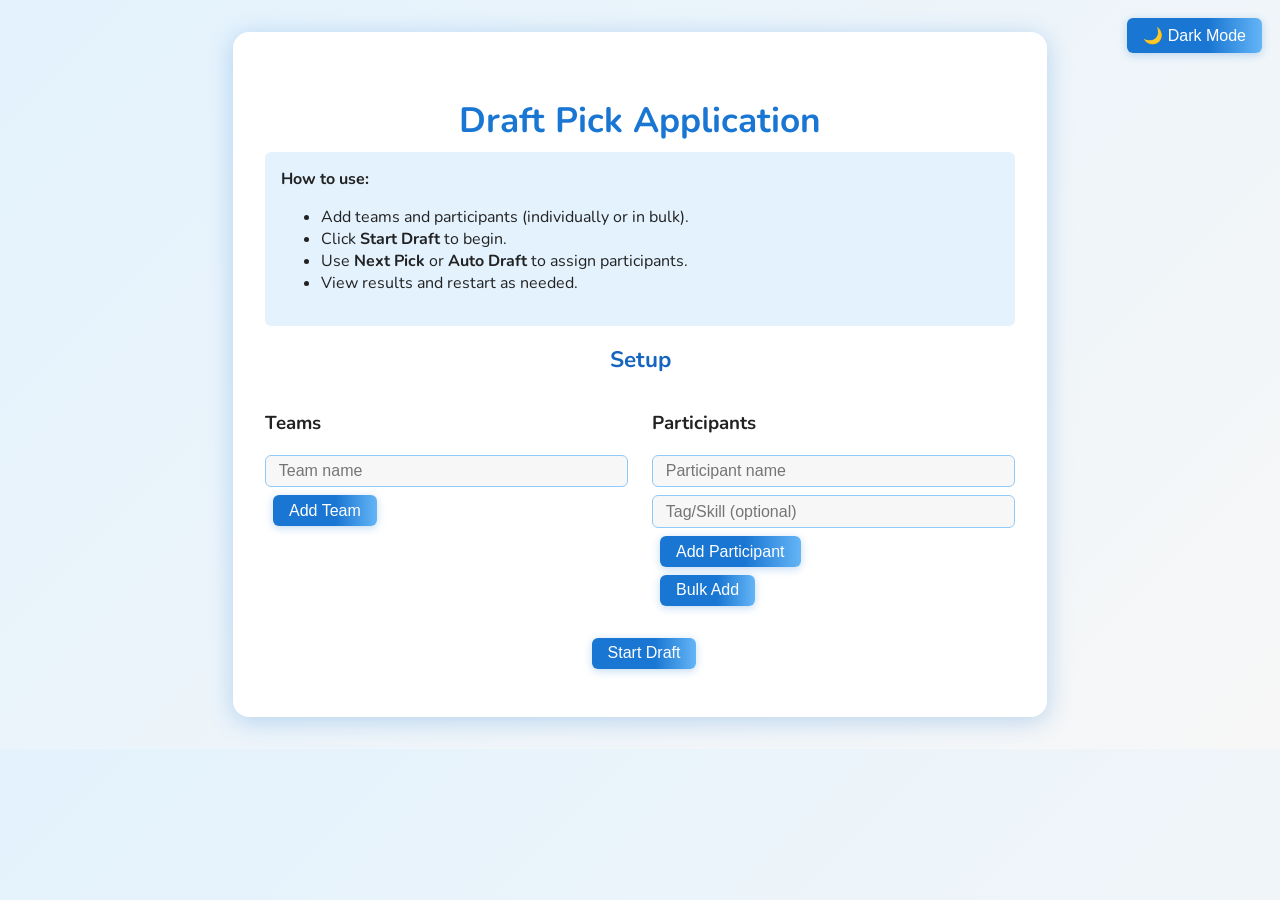
<file: index.html>
<!DOCTYPE html>
<html lang="en">
<head>
	<meta charset="UTF-8">
	<meta name="viewport" content="width=device-width, initial-scale=1.0">
	<title>Draft Pick Application</title>
		<link rel="stylesheet" href="style.css">
</head>

<!DOCTYPE html>
<html lang="en">
<head>
  <meta charset="UTF-8">
  <meta name="viewport" content="width=device-width, initial-scale=1.0">
  <title>Draft Pick Application</title>
  <link rel="icon" href="data:,">
  <link rel="preconnect" href="https://fonts.googleapis.com">
  <link rel="preconnect" href="https://fonts.gstatic.com" crossorigin>
  <link href="https://fonts.googleapis.com/css2?family=Nunito:wght@400;700&display=swap" rel="stylesheet">
  <link rel="stylesheet" href="style.css">
</head>
<body>
  <button id="dark-mode-toggle" style="position:fixed;top:18px;right:18px;z-index:10;padding:0.5em 1em;">🌙 Dark Mode</button>
  <div class="container">
    <h1>Draft Pick Application</h1>
  <div class="how-to" style="margin-bottom:1rem; background:#e3f2fd; border-radius:6px; padding:1rem;">
      <strong>How to use:</strong>
      <ul>
        <li>Add teams and participants (individually or in bulk).</li>
        <li>Click <b>Start Draft</b> to begin.</li>
        <li>Use <b>Next Pick</b> or <b>Auto Draft</b> to assign participants.</li>
        <li>View results and restart as needed.</li>
      </ul>
    </div>
    <!-- Setup Phase -->
    <section id="setup-phase">
      <h2>Setup</h2>
      <div class="flex">
        <div style="flex:1">
          <h3>Teams</h3>
          <form id="team-form">
            <input type="text" id="team-name" placeholder="Team name" required>
            <button type="submit">Add Team</button>
          </form>
          <ul id="team-list" class="list"></ul>
        </div>
        <div style="flex:1">
          <h3>Participants</h3>
          <form id="person-form">
            <input type="text" id="person-name" placeholder="Participant name" autocomplete="off" list="deleted-names">
            <input type="text" id="person-tag" placeholder="Tag/Skill (optional)">
            <button type="submit">Add Participant</button>
          </form>
          <button id="bulk-add-btn" style="margin-top:0.5rem;">Bulk Add</button>
          <div id="bulk-add-area" class="hidden" style="margin-top:0.5rem;">
            <textarea id="bulk-names" rows="4" style="width:100%;" placeholder="Paste names, one per line or comma-separated"></textarea>
            <button id="bulk-submit">Add All</button>
            <button id="bulk-cancel" type="button">Cancel</button>
          </div>
          <datalist id="deleted-names"></datalist>
          <ul id="person-list" class="list"></ul>
        </div>
      </div>
      <div style="text-align:center; margin-top:1rem;">
        <button id="start-draft">Start Draft</button>
        <div id="setup-error" style="color:red; margin-top:0.5rem;"></div>
      </div>
    </section>

    <!-- Draft Phase -->
    <section id="draft-phase" class="hidden">
      <h2>Draft Board</h2>
      <div class="progress" id="draft-progress"></div>
      <div class="team-board" id="draft-board"></div>
      <div style="text-align:center; margin-top:1rem;">
        <button id="next-pick">Next Pick</button>
        <button id="auto-draft-btn" style="margin-left:1rem;">Auto Draft</button>
        <div id="draft-error" style="color:red; margin-top:0.5rem;"></div>
      </div>
      <div style="text-align:center; margin-top:1rem;">
        <h3>Remaining Participants</h3>
        <ul id="remaining-list" class="list"></ul>
      </div>
    </section>

    <!-- Results Phase -->
    <section id="results-phase" class="hidden">
      <h2>Final Team Rosters</h2>
      <div class="team-board" id="results-board"></div>
      <div style="text-align:center; margin-top:1rem;">
        <button id="restart">Restart Draft</button>
      </div>
    </section>
  </div>
  <script src="script.js"></script>
</body>
</html>
</file>
<file: style.css>
/* Dark mode toggle styles */
.dark-mode {
  background: linear-gradient(135deg, #263238 0%, #37474f 100%);
  color: #e3f2fd;
}
.dark-mode .container {
  background: #263238;
  box-shadow: 0 4px 24px #000a;
}
.dark-mode h1 {
  color: #90caf9;
}
.dark-mode h2 {
  color: #64b5f6;
}
.dark-mode .list li {
  background: #37474f;
  box-shadow: 0 1px 4px #263238;
  color: #e3f2fd;
}
.dark-mode .team {
  background: linear-gradient(135deg, #37474f 60%, #263238 100%);
  box-shadow: 0 2px 12px #000a;
  border-color: #90caf9;
}
.dark-mode .team strong {
  color: #90caf9;
}
.dark-mode .team ul li {
  background: #263238;
  border: 1px solid #90caf9;
  color: #e3f2fd;
}
.dark-mode .team.on-clock ul li {
  background: #37474f;
}
.dark-mode .tag {
  background: #263238;
  color: #90caf9;
}
.dark-mode button {
  background: linear-gradient(90deg, #1565c0 60%, #42a5f5 100%);
  color: #fff;
}
.dark-mode input, .dark-mode textarea {
  background: #37474f;
  color: #e3f2fd;
  border: 1px solid #90caf9;
}
.dark-mode label {
  color: #90caf9;
}

.dark-mode .how-to {
  background: #37474f !important;
  color: #e3f2fd !important;
  border-radius: 6px;
}
.dark-mode .how-to strong {
  color: #90caf9 !important;
}
.dark-mode .how-to ul li {
  color: #e3f2fd !important;
}

/* Team avatar styles */
.team-avatar {
  display: inline-block;
  width: 32px;
  height: 32px;
  border-radius: 50%;
  background: #fff;
  font-size: 1.5em;
  text-align: center;
  line-height: 32px;
  margin-right: 8px;
  box-shadow: 0 1px 4px #bbdefb;
  vertical-align: middle;
}
.dark-mode .team-avatar {
  background: #263238;
  box-shadow: 0 1px 4px #000a;
}

.google-font {
  font-family: 'Nunito', 'Segoe UI', Arial, sans-serif;
}
body {
  font-family: 'Nunito', 'Segoe UI', Arial, sans-serif;
  background: linear-gradient(135deg, #e3f2fd 0%, #f7f7f7 100%);
  margin: 0;
  color: #222;
  transition: background 0.4s;
}
.container {
  max-width: 750px;
  margin: 2rem auto;
  background: #fff;
  border-radius: 16px;
  box-shadow: 0 4px 24px #1976d244;
  padding: 2.5rem 2rem;
  animation: fadeIn 0.7s;
}
.list li {
  position: relative;
  background: #f1f8e9;
  margin-bottom: 0.5rem;
  padding: 0.6rem 1.2rem;
  border-radius: 8px;
  display: flex;
  justify-content: space-between;
  align-items: center;
  box-shadow: 0 1px 4px #c8e6c9;
  font-size: 1rem;
  transition: box-shadow 0.2s, background 0.2s;
}
.list li:hover {
  box-shadow: 0 4px 12px #aed581;
  background: #e8f5e9;
}
.action-icon {
  font-size: 1.1em;
  margin-left: 0.3em;
  cursor: pointer;
  transition: color 0.2s;
}
.action-icon:hover {
  color: #1976d2;
}
.team {
  background: linear-gradient(135deg, var(--team-color, #e3f2fd) 60%, #bbdefb 100%);
  border-radius: 12px;
  padding: 1.2rem;
  min-width: 170px;
  box-shadow: 0 2px 12px #1976d244;
  transition: border 0.2s, box-shadow 0.2s, background 0.4s;
  border: 2px solid transparent;
  margin-bottom: 1rem;
}
@keyframes fadeIn {
  from { opacity: 0; transform: translateY(20px); }
  to { opacity: 1; transform: translateY(0); }
}
h1 {
  text-align: center;
  font-size: 2.2rem;
  font-weight: 700;
  color: #1976d2;
  margin-bottom: 0.5rem;
}
h2 {
  text-align: center;
  font-size: 1.4rem;
  color: #1565c0;
  margin-bottom: 1rem;
}
.hidden { display: none; }
.flex { display: flex; gap: 1.5rem; }
.list {
  margin: 1rem 0;
  padding: 0;
  list-style: none;
}
.list li {
  background: #f1f8e9;
  margin-bottom: 0.5rem;
  padding: 0.6rem 1.2rem;
  border-radius: 8px;
  display: flex;
  justify-content: space-between;
  align-items: center;
  box-shadow: 0 1px 4px #c8e6c9;
  font-size: 1rem;
}
button {
  margin-left: 0.5rem;
  background: linear-gradient(90deg, #1976d2 60%, #64b5f6 100%);
  color: #fff;
  border: none;
  border-radius: 6px;
  padding: 0.4em 1em;
  font-size: 1em;
  cursor: pointer;
  box-shadow: 0 2px 8px #1976d244;
  transition: background 0.2s, box-shadow 0.2s;
}
button:hover {
  background: linear-gradient(90deg, #1565c0 60%, #42a5f5 100%);
  box-shadow: 0 4px 16px #1976d244;
}
.team-board {
  display: flex;
  flex-wrap: wrap;
  gap: 1.5rem;
  justify-content: center;
}
.team {
  background: linear-gradient(135deg, #e3f2fd 60%, #bbdefb 100%);
  border-radius: 12px;
  padding: 1.2rem;
  min-width: 170px;
  box-shadow: 0 2px 12px #1976d244;
  transition: border 0.2s, box-shadow 0.2s;
  border: 2px solid transparent;
}
.team.on-clock {
  border: 2px solid #1976d2;
  box-shadow: 0 0 16px #1976d244;
}
.team strong {
  font-size: 1.15em;
  color: #1976d2;
}
.team ul {
  padding: 0;
  margin: 0.7em 0 0 0;
}
.team ul li {
  background: #fff;
  border: 1px solid #90caf9;
  margin: 3px 0;
  padding: 4px 10px;
  border-radius: 6px;
  display: flex;
  align-items: center;
  font-size: 0.98em;
  box-shadow: 0 1px 4px #bbdefb;
  transition: background 0.2s;
}
.team.on-clock ul li {
  background: #e3f2fd;
}
.tag {
  color: #1976d2;
  font-size: 0.95em;
  margin-left: 8px;
  background: #e3f2fd;
  border-radius: 4px;
  padding: 2px 7px;
  font-weight: 500;
}
.progress {
  text-align: center;
  margin: 1.2rem 0;
  font-weight: bold;
  font-size: 1.1em;
  color: #1976d2;
}
input, textarea {
  font-size: 1em;
  border-radius: 6px;
  border: 1px solid #90caf9;
  padding: 0.4em 0.8em;
  margin-bottom: 0.5em;
  width: 100%;
  box-sizing: border-box;
  background: #f7f7f7;
  transition: border 0.2s;
}
input:focus, textarea:focus {
  border: 1.5px solid #1976d2;
  outline: none;
}
label {
  font-size: 0.98em;
  color: #1976d2;
  margin-bottom: 0.2em;
  display: block;
}
@media (max-width: 600px) {
  .container { padding: 1rem; }
  .team-board { flex-direction: column; align-items: stretch; }
  .flex { flex-direction: column; gap: 1rem; }
}
</file>
